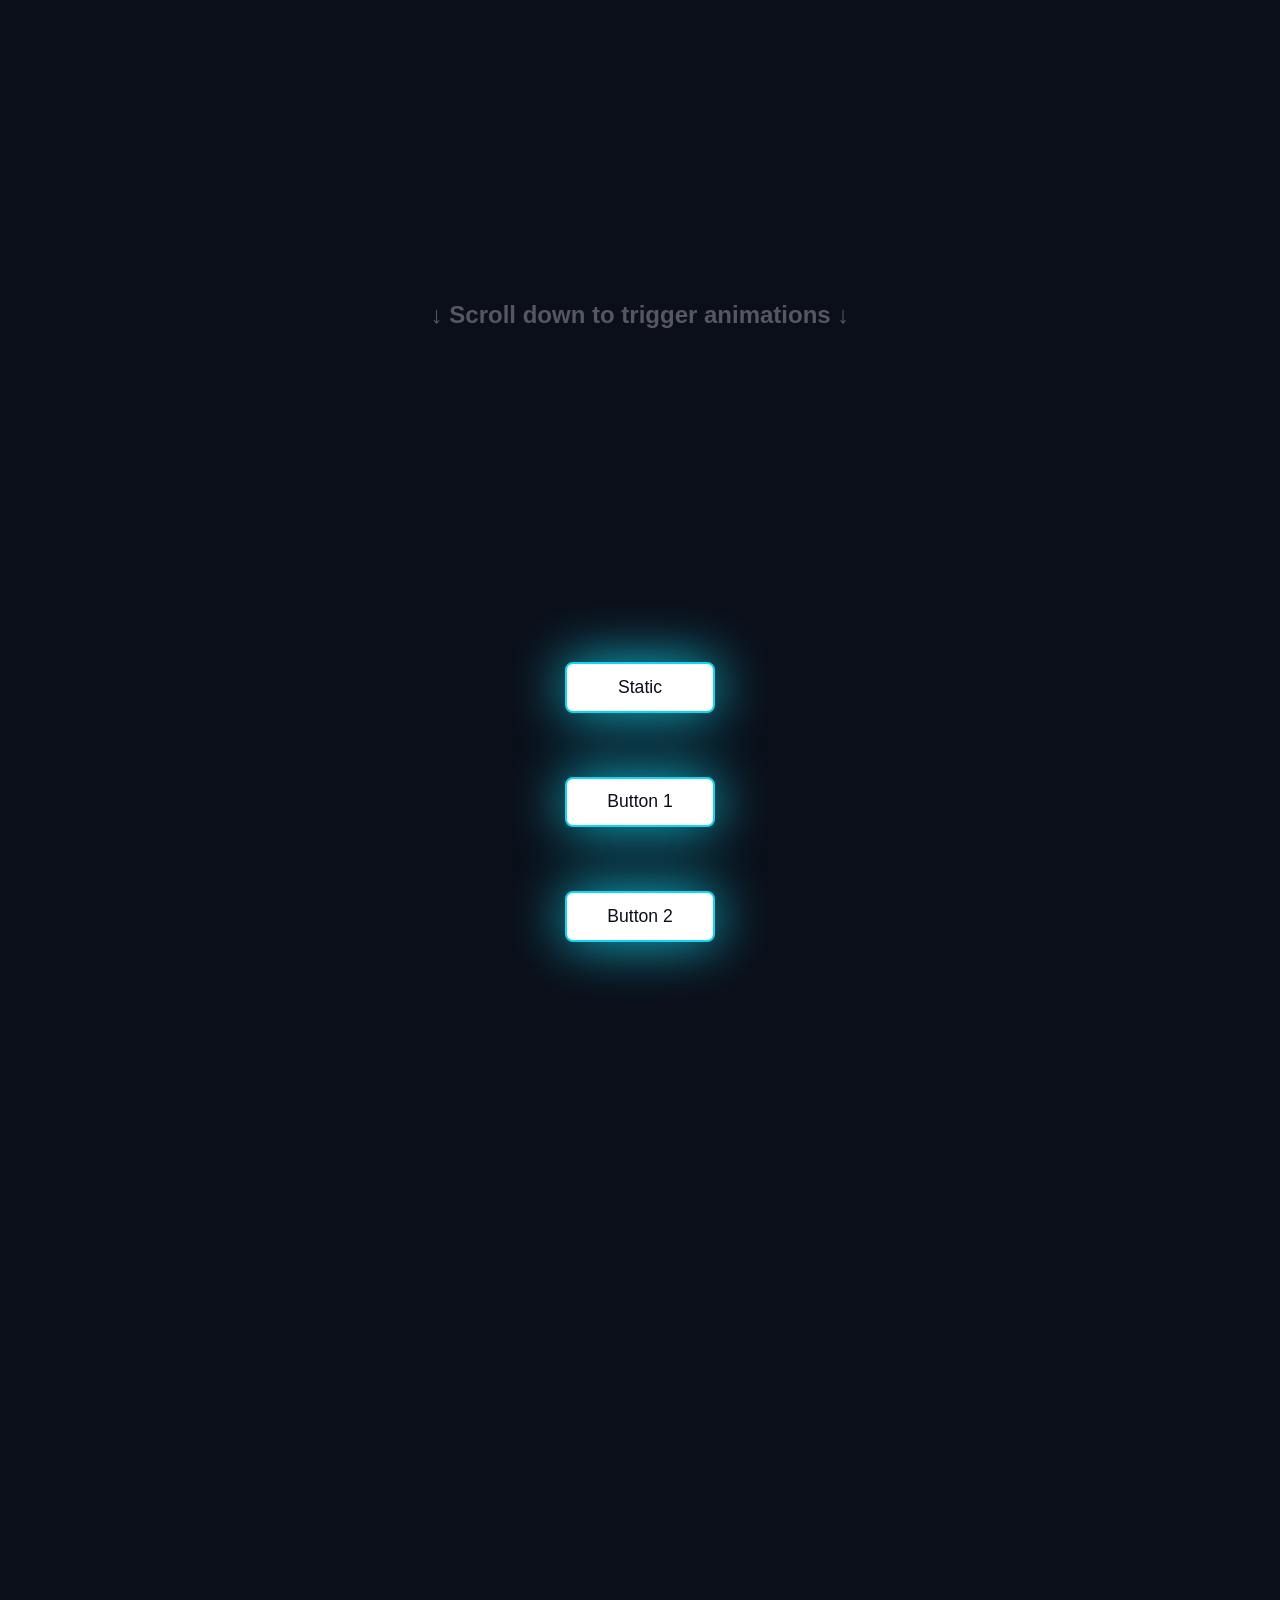
<file: glowingbutton.html>
<!DOCTYPE html>
<html lang="en">
<head>
    <meta charset="UTF-8">
    <meta name="viewport" content="width=device-width, initial-scale=1.0">
    <title>Scroll Animation & Hover Test</title>
    
    <style>
        /* --- YOUR UTILITY CSS CLASS SYSTEM --- */
        .df{display: flex;}
        .jcc{justify-content: center;}
        .jcsb{justify-content: space-between;}
        .aic{align-items: center;}
        .air{align-items: right;}
        .ail{align-items: left;}
        .asc{align-self: center;}
        .fdc{flex-direction: column;}
        .dn{display: none;}
        .pf{position: fixed;}
        .fr{float:right;}
        .fl{float:left;}
        .hmc{height: max-content;}
        .wmc{width: max-content;}
        .w100{width: 100vw;}.w95{width: 95vw;}  .w90{width: 90%;}.w80{width: 80vw;}.w70{width: 70vw;} .w60{width: 60vw;} .w50{width: 50vw;} .w40{width: 40vw;} .w30{width: 30vw;} .w20{width: 20vw;} .w10{width: 10vw;} .w5{width: 5vw;}
        .h95{height: 95vh;}  .h90{height: 90vh;}.h80{height: 80vh;}.h70{height: 70vh;} .h60{height: 60vh;} .h50{height: 50vh;} .h40{height: 40vh;} .h30{height: 30vh;} .h20{height: 20vh;} .h10{height: 10vh;} .h5{height: 5vh;}
        .hminc{height: min-content;} 
        .wminc{width: min-content;}
        .cor{color: orangered;}
        .h:hover{color: green;}
        *{border-radius: 0.16em;}
        .ma{margin: 0 auto;}
        .tac{text-align: center;}
        .tal{text-align: left;}
        .tar{text-align: right;}
        .tdn{text-decoration: none;}
        input::placeholder{text-align: left;}
        .cg{color: green;}
        .bgcb{background-color: black;}
        .fwb{font-weight: bold;}.fwi{font-weight:italic;}
        .fss{font-size: small;} .fsm{font-size: medium;} .fsl{font-size: large;} .fsxl{font-size: x-large;} .fsxxl{font-size: xx-large;}
        .mt{margin-top: 1em;} .mb{margin-bottom: 1em;} .ml{margin-left: 1em;} .mr{margin-right: 1em;}

        /* --- BODY STYLING --- */
        body {
            background-color: #0b0f19; /* Dark background to see the cyan glow */
            margin: 0;
            padding-bottom: 50vh; /* Adds extra scrolling space at the bottom */
        }

        /* --- BUTTON BASE STYLES --- */
        button {
            width: 150px;
            padding: 0.8rem 1.5rem;
            background-color: #ffffff;
            border:#11d8f2 solid 2px;
            border-radius: 8px;
            color: #0b0f19;
            font-size: 1.1rem;
            box-shadow: 0 0 55px rgb(17, 194, 218);
            margin: 2rem;
            cursor: pointer;
            transition: transform 0.2s ease, box-shadow 0.2s ease; /* Adjusted transition for smoother hover responsiveness */
        }

        /* --- SCROLL REVEAL STATES --- */
        .reveal-container .sa {
            opacity: 0;
            transform: translateY(60px); 
            transition: opacity 0.8s cubic-bezier(0.25, 1, 0.5, 1), 
                        transform 0.8s cubic-bezier(0.25, 1, 0.5, 1); /* Reduced from 4s to 0.8s to prevent it fighting your hover animation */
        }

        .reveal-container.active .sa {
            opacity: 1;
            transform: translateY(0); 
        }

        /* --- FIXED HOVER & ACTIVE STATES (Combats specificity conflicts) --- */
        button:hover,
        .reveal-container.active .sa:hover {
            transform: translateY(0) scale(1.5); 
            box-shadow: 0 0 75px rgb(17, 194, 218);
        } 

        button:active,
        .reveal-container.active .sa:active {
            transform: translateY(0) scale(0.95); 
            box-shadow: 0 0 35px rgb(17, 194, 218);
        }

        /* Temporary styling spacer just to force a scrollbar so you can test the scroll logic */
        .spacer {
            height: 70vh; 
            color: #fff;
            display: flex;
            align-items: center;
            font-family: sans-serif;
            opacity: 0.3;
        }
    </style>
</head>
<body class="df jcc fdc aic">

    <div class="spacer">
        <h2>↓ Scroll down to trigger animations ↓</h2>
    </div>

    <div class="reveal-container">
         <button class="sa">Static</button>
    </div>

    <div class="reveal-container">
         <button class="sa">Button 1</button>
    </div>
    
    <div class="reveal-container">
         <button class="sa">Button 2</button>
    </div>
    
    <div class="reveal-container">
         <button class="sa">Button 3</button>
    </div>
<div class="reveal-container">
         <button class="sa">Static</button>
    </div>

    <div class="reveal-container">
         <button class="sa">Button 1</button>
    </div>
    
    <div class="reveal-container">
         <button class="sa">Button 2</button>
    </div>
    
    <div class="reveal-container">
         <button class="sa">Button 3</button>
    </div><div class="reveal-container">
         <button class="sa">Static</button>
    </div>

    <div class="reveal-container">
         <button class="sa">Button 1</button>
    </div>
    
    <div class="reveal-container">
         <button class="sa">Button 2</button>
    </div>
    
    <div class="reveal-container">
         <button class="sa">Button 3</button>
    </div><div class="reveal-container">
         <button class="sa">Static</button>
    </div>

    <div class="reveal-container">
         <button class="sa">Button 1</button>
    </div>
    
    <div class="reveal-container">
         <button class="sa">Button 2</button>
    </div>
    
    <div class="reveal-container">
         <button class="sa">Button 3</button>
    </div>
    <script>
        const revealContainers = document.querySelectorAll('.reveal-container');

        const observerOptions = {
            root: null,         
            threshold: 0.1,    // Triggers when 10% of the container is visible
            rootMargin: "0px"   
        };

        const scrollObserver = new IntersectionObserver((entries) => {
            entries.forEach(entry => {
                if (entry.isIntersecting) {
                    entry.target.classList.add('active');
                } else {
                    entry.target.classList.remove('active');
                }
            });
        }, observerOptions);

        revealContainers.forEach(container => {
            scrollObserver.observe(container);
        });
    </script>
</body>
</html>
</file>
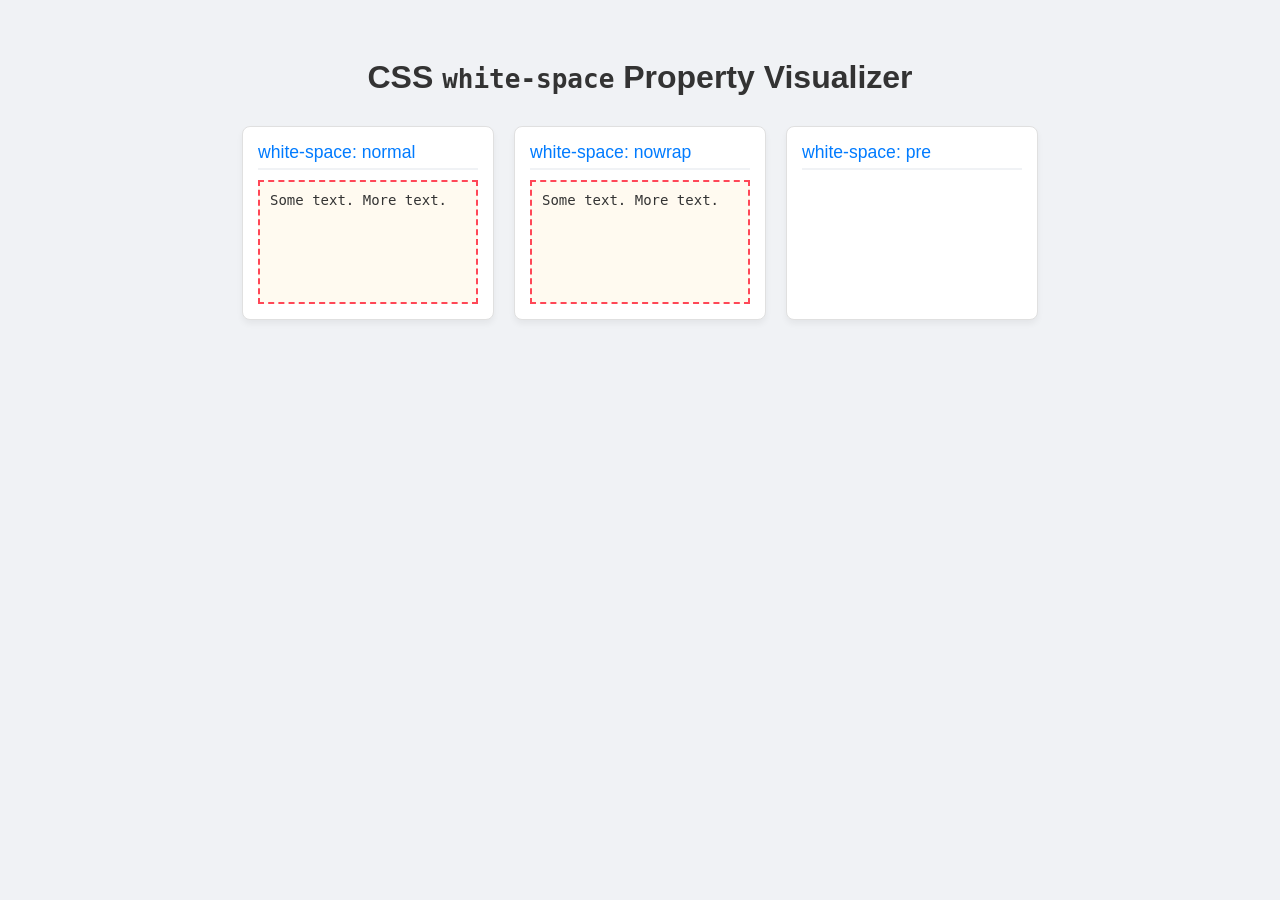
<file: tssing.html>
<!DOCTYPE html>
<html lang="en">
<head>
  <meta charset="UTF-8">
  <meta name="viewport" content="width=device-width, initial-scale=1.0">
  <title>CSS White-Space Visualizer</title>
  <style>
    body {
      font-family: 'Segoe UI', Tahoma, Geneva, Verdana, sans-serif;
      background-color: #f0f2f5;
      padding: 30px;
      color: #333;
    }

    h1 {
      text-align: center;
      margin-bottom: 30px;
    }

    /* Container for the grid layout */
    .grid-container {
      display: flex;
      flex-wrap: wrap;
      gap: 20px;
      justify-content: center;
    }

    /* The individual test boxes */
    .box-card {
      background: white;
      border-radius: 8px;
      padding: 15px;
      width: 220px; /* Forced narrow width to show text wrapping/overflow */
      box-shadow: 0 4px 6px rgba(0,0,0,0.05);
      border: 1px solid #e0e0e0;
    }

    .box-title {
      font-size: 1.1rem;
      color: #007bff;
      margin-bottom: 10px;
      border-bottom: 2px solid #f0f2f5;
      padding-bottom: 5px;
    }

    /* This is the visual boundary box */
    .text-preview-box {
      border: 2px dashed #ff4757;
      background-color: #fffaf0;
      padding: 10px;
      height: 100px;
      font-family: monospace; /* Makes spaces easier to count visually */
      font-size: 14px;
    }

    /* --- THE CSS VALUES BEING TESTED --- */
    .ws-normal {
      white-space: normal;
    }

    .ws-nowrap {
      white-space: nowrap;
    }

    .ws-pre {
      white-space: pre;
    }

    .ws-pre-wrap {
      white-space: pre-wrap;
    }

    .ws-pre-line {
      white-space: pre-line;
    }
  </style>
</head>
<body>

  <h1>CSS <code>white-space</code> Property Visualizer</h1>

  <div class="grid-container">

    <div class="box-card">
      <div class="box-title">white-space: normal</div>
      <div class="text-preview-box ws-normal">Some      text.
More text.</div>
    </div>

    <div class="box-card">
      <div class="box-title">white-space: nowrap</div>
      <div class="text-preview-box ws-nowrap">Some      text.
More text.</div>
    </div>

    <div class="box-card">
      <div class="box-title">white-space: pre</div>
      <div class="text-preview-box
</file>
